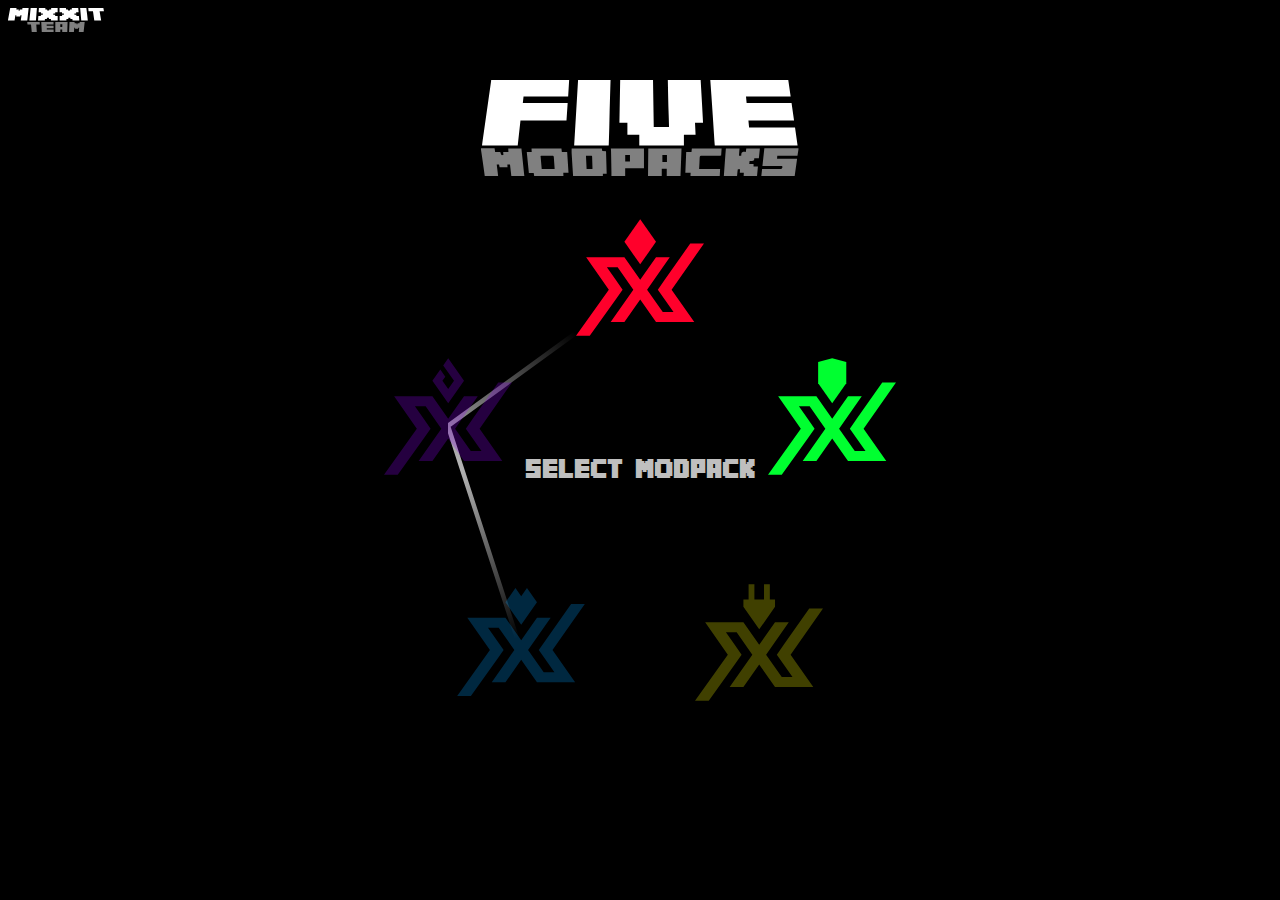
<file: index.html>
<!DOCTYPE html>
<html>
  <head>
    <meta charset="utf-8">
    <meta name="viewport" content="width=device-width,initial-scale=1">
    <title>Mixxit</title>
    <link rel="stylesheet" href="https://fonts.googleapis.com/css?family=Open+Sans:400,400i,700,700i,800,800i&amp;display=swap">
    <link rel="stylesheet" href="/css/minecrafter.min.css">
    <link rel="stylesheet" href="/css/stylesheet.min.css">
  </head>
  <body>
    <header class="nobg">
      <a href="/" id="logo_font">
        <svg xmlns="http://www.w3.org/2000/svg" viewBox="0 0 1347 337">
          <path d="M290 0q-6.455 57.223-12.901 114.447c-2.331 20.808-4.577 41.625-6.863 62.457h-90.57l10.17-76.386h-15.573l-3.193 18.287h-56.263l2.78-18.443h-13.522L91.928 177H0v-7L31 0h89l-3.359 21.013h35.57l-2.814 18.769h12.486l3.324-19.252h35.394L203 0zm316 0v20.666h-26.603l-1.684 14.838h-27.47V21.07h-26.186L525 0h-91l-3.873 60.167h34.01V76.49h25.078l-1.197 19.822H462.45l-1.582 16.97h-34.524l-4.394 63.446h94.934l1.718-22.755h27.459v-15.608h28.977v16.026h27.873v22.14h94.62v-63.765h-35.335V95.844H635.78l1.465-19.138h25.942V59.999H697V0zm290 0v20.678h-26.005V35.65h-27.513l-1.102-14.813h-25.8L814 0h-90v60.365h34.689V76.12h25.874v20.078H758.82l.968 16.628h-34.368v63.563h95.125V154.11h26.412v-15.705h28.559l1.129 15.974h27.83l1.779 22.319h95.049l-5.341-63.813h-35.116l-1.251-16.869h-26.096l-1.409-19.36h26.096l-1.26-16.699h34.807L986 0zm451 42l-8-42h-212l4.384 45.499h61.921l18.385 131.222h96.294L1286.204 45H1347zM1013 0l15.632 176.656h92.17c-2.936-25.993-5.718-51.58-8.739-77.138C1108.141 66.334 1104.03 33.172 1100 0zM318 0l-17.842 176.741h91.973L406 0z"/>
          <path d="M857.487 337l6.278-141.889h71.414v18.493h28.548l-.743 15.523 11.976.625 1.193-15.828h28.8l1.923-18.653h70.224L1061.487 337h-67l5.123-58.578h-13.814l-1.658 14.333h-42.717l1.087-14.368h-11.52L925.486 337zm-123 0v-36.528h27V337h71l4-141.828h-172V337zm27.6-71.468h-27.659l-.3-36.358h28.635zM640.487 337v-36.36H544.92v-15.607h94.91v-37.331h-96.956v-14.768h96.318v-37.697H466.779L474.487 337zm-236 0l-7.395-103.861h49.848l-2.424-38.018H269.9l3.895 37.956h49.335L333.487 337z" opacity="0.5"/>
        </svg>
      </a>
    </header>
    <main>
      <section class="page">
        <div class="content">
          <div id="hero">
            <svg xmlns="http://www.w3.org/2000/svg" viewBox="0 0 1779 538.00001">
              <path d="M1722 0l13.342 92.023h-250.218l3.505 36.717h251.785l13.973 98.294H1498.69l3.67 38.61h257.538l14.259 100.743h-463.908c-.782-8.887-1.698-17.435-2.26-26.006-3.095-47.118-6.061-94.245-9.155-141.364q-3.89-59.226-7.977-118.44C1288.998 53.713 1286.959 26.86 1285 0zm-675 0c.993 47.578 1.917 95.158 3.015 142.733.437 18.952 1.292 37.893 1.896 56.841q.96 30.172 1.783 60.347a21.407 21.407 0 01-.536 3.422H968.12L964 0H780l-4.212 239.192h44.663v68.033h66.67v59.18h249.988v-59.477h65.492l-3.218-68.02h44.947c-.457-8.369-.86-15.597-1.245-22.826-1.379-25.896-2.683-51.797-4.142-77.688Q1235.044 69.193 1231 0zM57 0c-.157 2.157-.187 4.331-.49 6.468Q49.277 57.634 41.98 108.79 25.63 223.718 9.292 338.647c-1.29 9.089-2.416 18.2-3.68 27.768h200.115l15.49-139.476h257.856l6.624-98.114H234.314l4.12-36.844h249.968L494 0zm487 0l-21.947 366.513h193.316a47.833 47.833 0 00.677-4.824c1.03-32.919 2.147-65.836 2.997-98.76.83-32.107 1.354-64.22 2.066-96.33.28-12.64.695-25.278 1.07-37.917Q724.081 64.341 726 0z"/>
              <path d="M0 383h75.972l3.402 19.863h28.605c2.458 6.678 3.79 12.642 6.907 17.448 1.042 1.606 6.646.253 10.71.253l-1.288-17.403h29.431l-1.115-19.637h73.868c1.194 10.895 2.42 21.715 3.557 32.543q5.859 55.784 11.675 111.571c.363 3.46.848 6.908 1.276 10.362h-73l-7.516-64.297H147.74c.33 5.512.62 10.384.944 15.82h-44.327l-3.25-15.83H88.082L96 538H21c-3.763-27.155-7.448-54.322-11.314-81.463C6.57 434.675 3.236 412.845 0 391zm462 155l-.84-18.051h29.25l-7.527-117.103H453.12l-2.374-19.4H283.188l1.006 19.612h-27.672l11.783 117.546h26.951L298 538zm-121.695-38.56l-6.537-74.211c2.84-.514 4.569-1.093 6.298-1.098 19.968-.065 39.936.005 59.904-.074 5.382-.022 7.667 2.297 8.025 7.76 1.354 20.702 3.054 41.382 4.579 62.074a52.66 52.66 0 01-.232 5.548zM683 538v-13.07h21.404c-1.235-42.353-2.443-83.735-3.66-125.5l-20.888-1.154-2.761-14.66H508.04c0 9.794-.455 18.915.078 27.978 2.477 42.144 5.228 84.272 7.881 126.406zm-62.998-113.22c.982.03 2.656 2.671 2.711 4.148.842 22.57 1.47 45.147 2.126 67.723.01.299-.244.605-.668 1.587h-32.338l-3.617-73.647c11.133 0 21.466-.116 31.786.19zM1013 538v-40.263h28V538h77l5.808-154.53h-186.31L936 538zm29.084-78.179h-25.541v-39.156h25.541zM1435 538c1.028-10.214 2.024-20.432 3.108-30.64.27-2.542.825-5.054 1.292-7.832h12.264l-1.157 20.451h22.401L1472 538h75l5.023-53.182h-24.571v-13.822h-23.98l1.757-16.916c10.849-3.449 28.156 6.562 26.054-16.118h25.917l5.702-54.36h-76.231l-2.464 19.33c-6.175 0-11.917-.678-17.364.296-2.584.462-5.758 3.701-6.62 6.348-1.438 4.421-1.235 9.376-1.77 14.557h-12.77l3.087-40.436h-76.24c-.25 2.53-.464 4.318-.601 6.112-1.928 25.19-3.894 50.378-5.752 75.573-1.785 24.202-3.456 48.412-5.177 72.618zm323 0l13.492-97.14h-112.437l1.383-16.196h113.078L1779 390v-7h-191.027l-10.73 98.297h110.532c3.418 12.56-.186 17.622-11.616 17.623q-46.741 0-93.483.022c-2.26.003-4.52.318-7.34.53L1571 538zm-950 0v-42.933h105.317v-111.52H727.764c.411 6.904.99 13.125 1.119 19.355q1.113 54.145 2.03 108.293c.155 8.933.065 17.87.088 26.805zm.215-80.641v-36.617h26.558v36.617zM1338 538l2.043-39.581h-117.765c1.21-22.085 2.873-42.622 3.233-63.182.177-10.103 4.707-11.418 13.26-11.319 33.991.397 67.99.173 101.985.159 1.592 0 3.184-.191 5.087-.313l2.666-40.182h-166.802l-2.065 19.657h-29.597l-4.83 116.896h29.596L1174 538z" opacity="0.5"/>
            </svg>
          </div>
          <div id="modpacks_pentagon">
            <svg id="pentagon" xmlns="http://www.w3.org/2000/svg" viewBox="0 0 512 512">
              <defs>
                <radialGradient id="pentagonGradient" cx="0" cy=".5" r=".5">
                  <stop stop-color="#fff" stop-opacity="0.75" offset="0"/>
                  <stop stop-color="#fff" stop-opacity="0" offset="1"/>
                </radialGradient>
              </defs>
              <polygon points="256 12.53 0 198.524 97.783 499.47 414.217 499.47 512 198.524 256 12.53" />
            </svg>
            <div id="mp_name">Select modpack</div>
            <div class="mp_container" style="left:50%;top:0%">
              <a href="/modpacks/classic.html" data-modpack="classic" class="modpack" id="modpack_classic">Classic</a>
            </div>
            <div class="mp_container" style="left:0%;top:36.33%">
              <a href="/modpacks/arcane.html" data-modpack="arcane" class="modpack" id="modpack_arcane">Arcane</a>
            </div>
            <div class="mp_container" style="left:19.1%;top:95.11%">
              <a href="/modpacks/fallout.html" data-modpack="fallout" class="modpack" id="modpack_fallout">Fallout</a>
            </div>
            <div class="mp_container" style="left:80.9%;top:95.11%">
              <a href="/modpacks/industry.html" data-modpack="industry" class="modpack" id="modpack_industry">Industry</a>
            </div>
            <div class="mp_container" style="left:100%;top:36.33%">
              <a href="/modpacks/journey.html" data-modpack="journey" class="modpack" id="modpack_journey">Journey</a>
            </div>
          </div>
        </div>
      </section>
    </main>
    <script src="/js/mpselect.min.js"></script>
  </body>
</html>
</file>
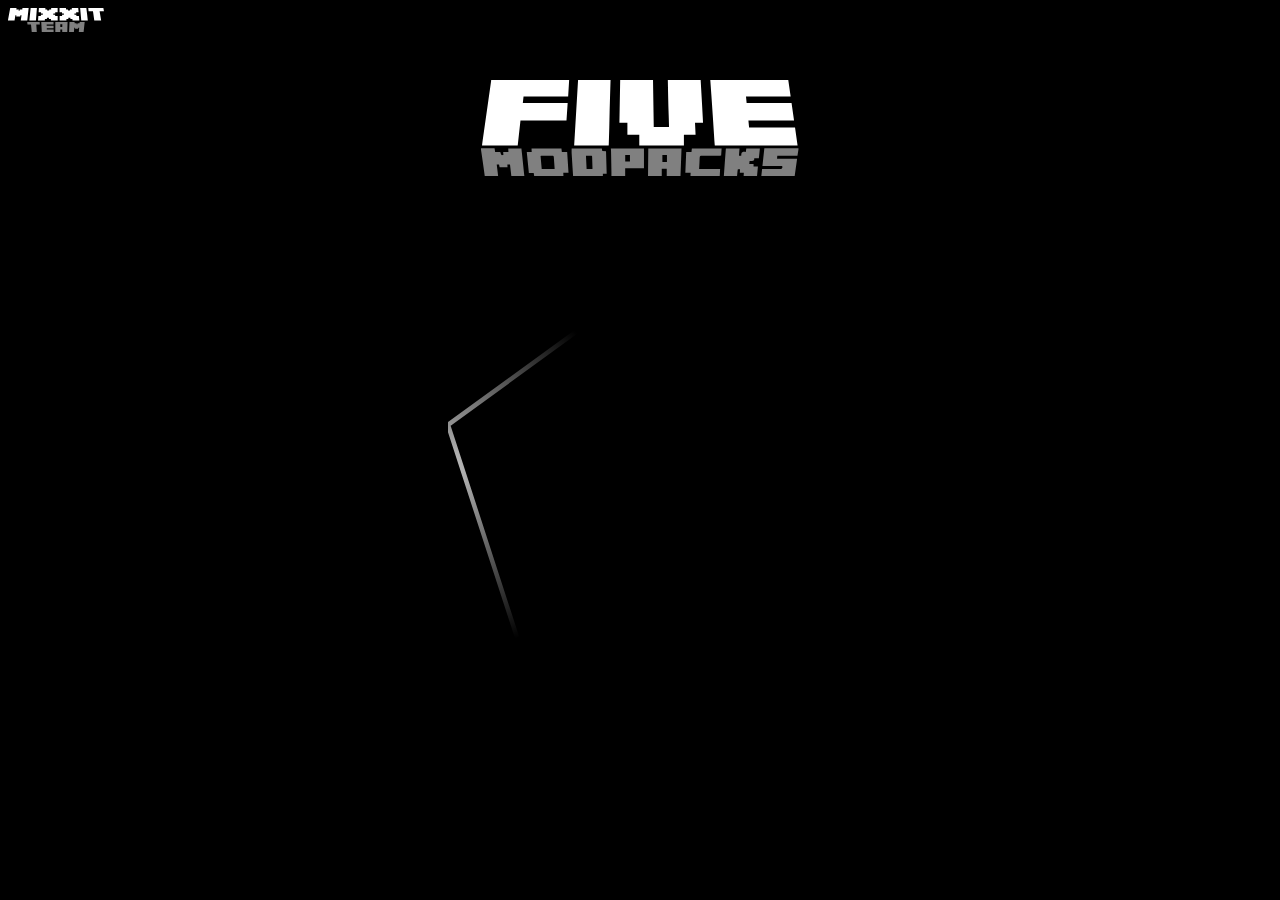
<file: modpacks/index.html>
<!DOCTYPE html>
<html lang="zxx">
  <head>
    <meta charset="utf-8">
    <title>One moment, please...</title>
    <meta http-equiv="Refresh" content="0;URL=../">
  </head>
  <body style="background:black"></body>
</html>
</file>
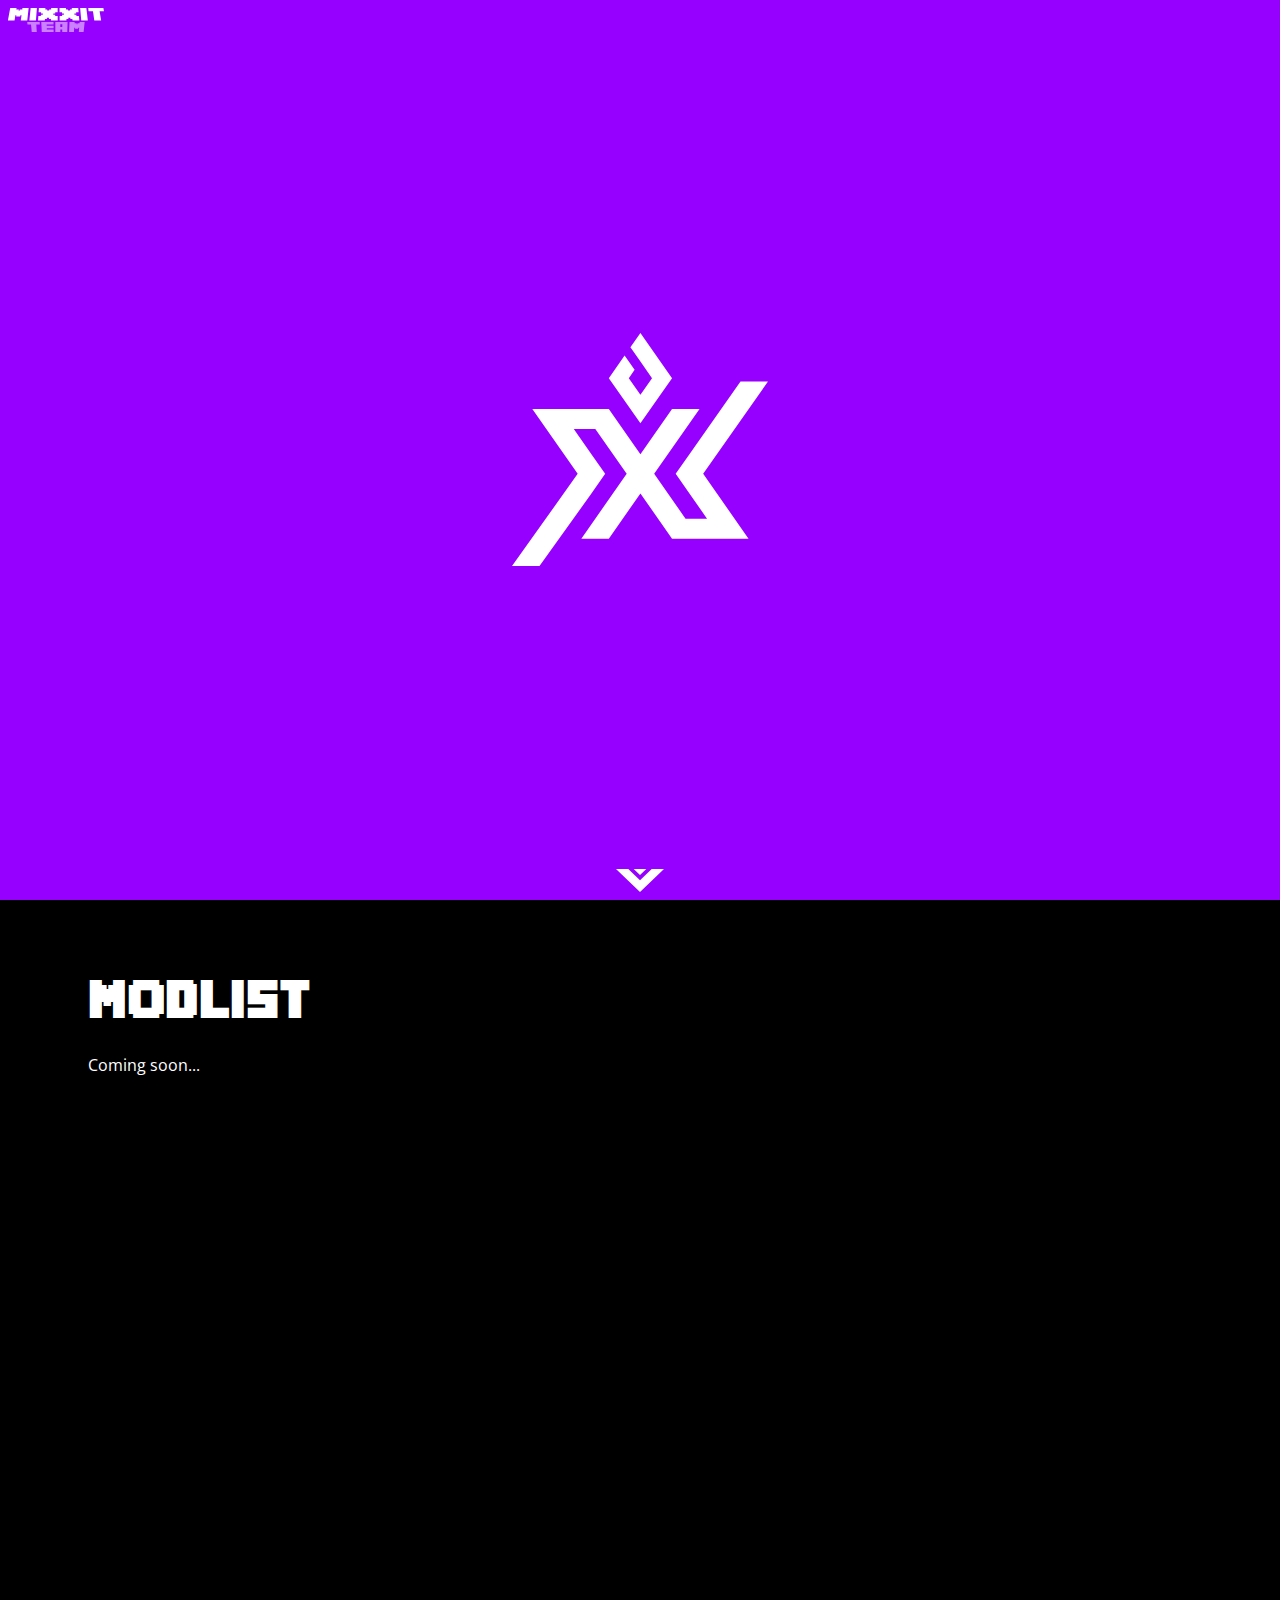
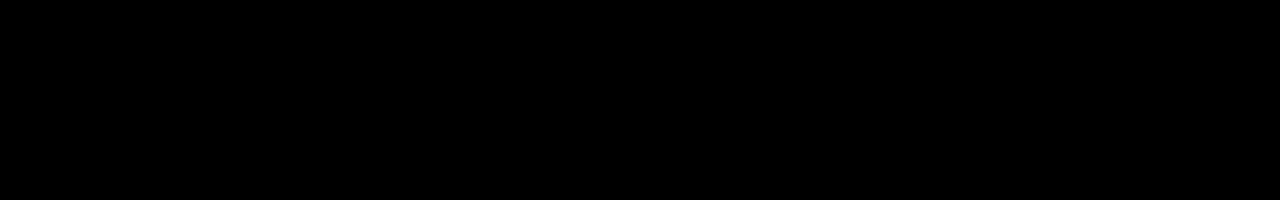
<file: modpacks/arcane.html>
<!DOCTYPE html>
<html>
  <head>
    <meta charset="utf-8">
    <meta name="viewport" content="width=device-width,initial-scale=1">
    <title>Mixxit</title>
    <link rel="stylesheet" href="https://fonts.googleapis.com/css?family=Open+Sans:400,400i,700,700i,800,800i&amp;display=swap">
    <link rel="stylesheet" href="/css/all.min.css">
    <link rel="stylesheet" href="/css/minecrafter.min.css">
    <link rel="stylesheet" href="/css/stylesheet.min.css">
    <style>:root{ --modpack-color: 149, 0, 255; }</style>
  </head>
  <body>
    <header>
      <a href="/" id="logo_font">
        <svg xmlns="http://www.w3.org/2000/svg" viewBox="0 0 1347 337">
          <path d="M290 0q-6.455 57.223-12.901 114.447c-2.331 20.808-4.577 41.625-6.863 62.457h-90.57l10.17-76.386h-15.573l-3.193 18.287h-56.263l2.78-18.443h-13.522L91.928 177H0v-7L31 0h89l-3.359 21.013h35.57l-2.814 18.769h12.486l3.324-19.252h35.394L203 0zm316 0v20.666h-26.603l-1.684 14.838h-27.47V21.07h-26.186L525 0h-91l-3.873 60.167h34.01V76.49h25.078l-1.197 19.822H462.45l-1.582 16.97h-34.524l-4.394 63.446h94.934l1.718-22.755h27.459v-15.608h28.977v16.026h27.873v22.14h94.62v-63.765h-35.335V95.844H635.78l1.465-19.138h25.942V59.999H697V0zm290 0v20.678h-26.005V35.65h-27.513l-1.102-14.813h-25.8L814 0h-90v60.365h34.689V76.12h25.874v20.078H758.82l.968 16.628h-34.368v63.563h95.125V154.11h26.412v-15.705h28.559l1.129 15.974h27.83l1.779 22.319h95.049l-5.341-63.813h-35.116l-1.251-16.869h-26.096l-1.409-19.36h26.096l-1.26-16.699h34.807L986 0zm451 42l-8-42h-212l4.384 45.499h61.921l18.385 131.222h96.294L1286.204 45H1347zM1013 0l15.632 176.656h92.17c-2.936-25.993-5.718-51.58-8.739-77.138C1108.141 66.334 1104.03 33.172 1100 0zM318 0l-17.842 176.741h91.973L406 0z"/>
          <path d="M857.487 337l6.278-141.889h71.414v18.493h28.548l-.743 15.523 11.976.625 1.193-15.828h28.8l1.923-18.653h70.224L1061.487 337h-67l5.123-58.578h-13.814l-1.658 14.333h-42.717l1.087-14.368h-11.52L925.486 337zm-123 0v-36.528h27V337h71l4-141.828h-172V337zm27.6-71.468h-27.659l-.3-36.358h28.635zM640.487 337v-36.36H544.92v-15.607h94.91v-37.331h-96.956v-14.768h96.318v-37.697H466.779L474.487 337zm-236 0l-7.395-103.861h49.848l-2.424-38.018H269.9l3.895 37.956h49.335L333.487 337z" opacity="0.5"/>
        </svg>
      </a>
    </header>
    <main>
      <section id="mp_main_logo">
        <svg xmlns="http://www.w3.org/2000/svg" viewBox="0 0 20.359 18.53699">
          <polygon points="20.359 3.863 18.172 3.863 14.111 9.64 13.017 11.202 14.111 12.764 15.511 14.765 13.801 14.765 11.307 11.202 14.914 6.05 12.727 6.05 10.213 9.64 7.699 6.05 7.63 6.05 5.512 6.05 3.802 6.05 1.615 6.05 5.222 11.202 0 18.537 2.187 18.537 6.316 12.764 7.41 11.202 6.316 9.64 4.915 7.64 6.625 7.64 9.12 11.202 5.512 16.354 7.699 16.354 10.213 12.764 12.727 16.354 13.63 16.354 14.914 16.354 16.624 16.354 17.458 16.354 18.812 16.354 15.204 11.202 20.359 3.863"/>
          <polygon points="10.213 2.272 11.136 3.59 10.213 4.908 9.29 3.59 9.751 2.932 8.955 1.797 7.699 3.59 10.213 7.18 12.727 3.59 10.213 0 9.416 1.138 10.213 2.272"/>
        </svg>
        <button id="scroll_arrow">
          <svg xmlns="http://www.w3.org/2000/svg" viewBox="0 0 24 11.50052">
            <path d="M24 0L12 11.5 0 0h6.14L12 5.615 17.86 0zM8.859 0L12 3l3.141-3z"/>
          </svg>
        </button>
      </section>
      <section class="page">
        <div class="content">
          <h2>Modlist</h2>
          <div id="modlist"></div>
        </div>
      </section>
    </main>
    <script src="/js/modlist.min.js"></script>
    <script src="/js/scrollarrow.min.js"></script>
    <script>
      const MODPACK = "empty";
      FetchModList();
    </script>
  </body>
</html>
</file>
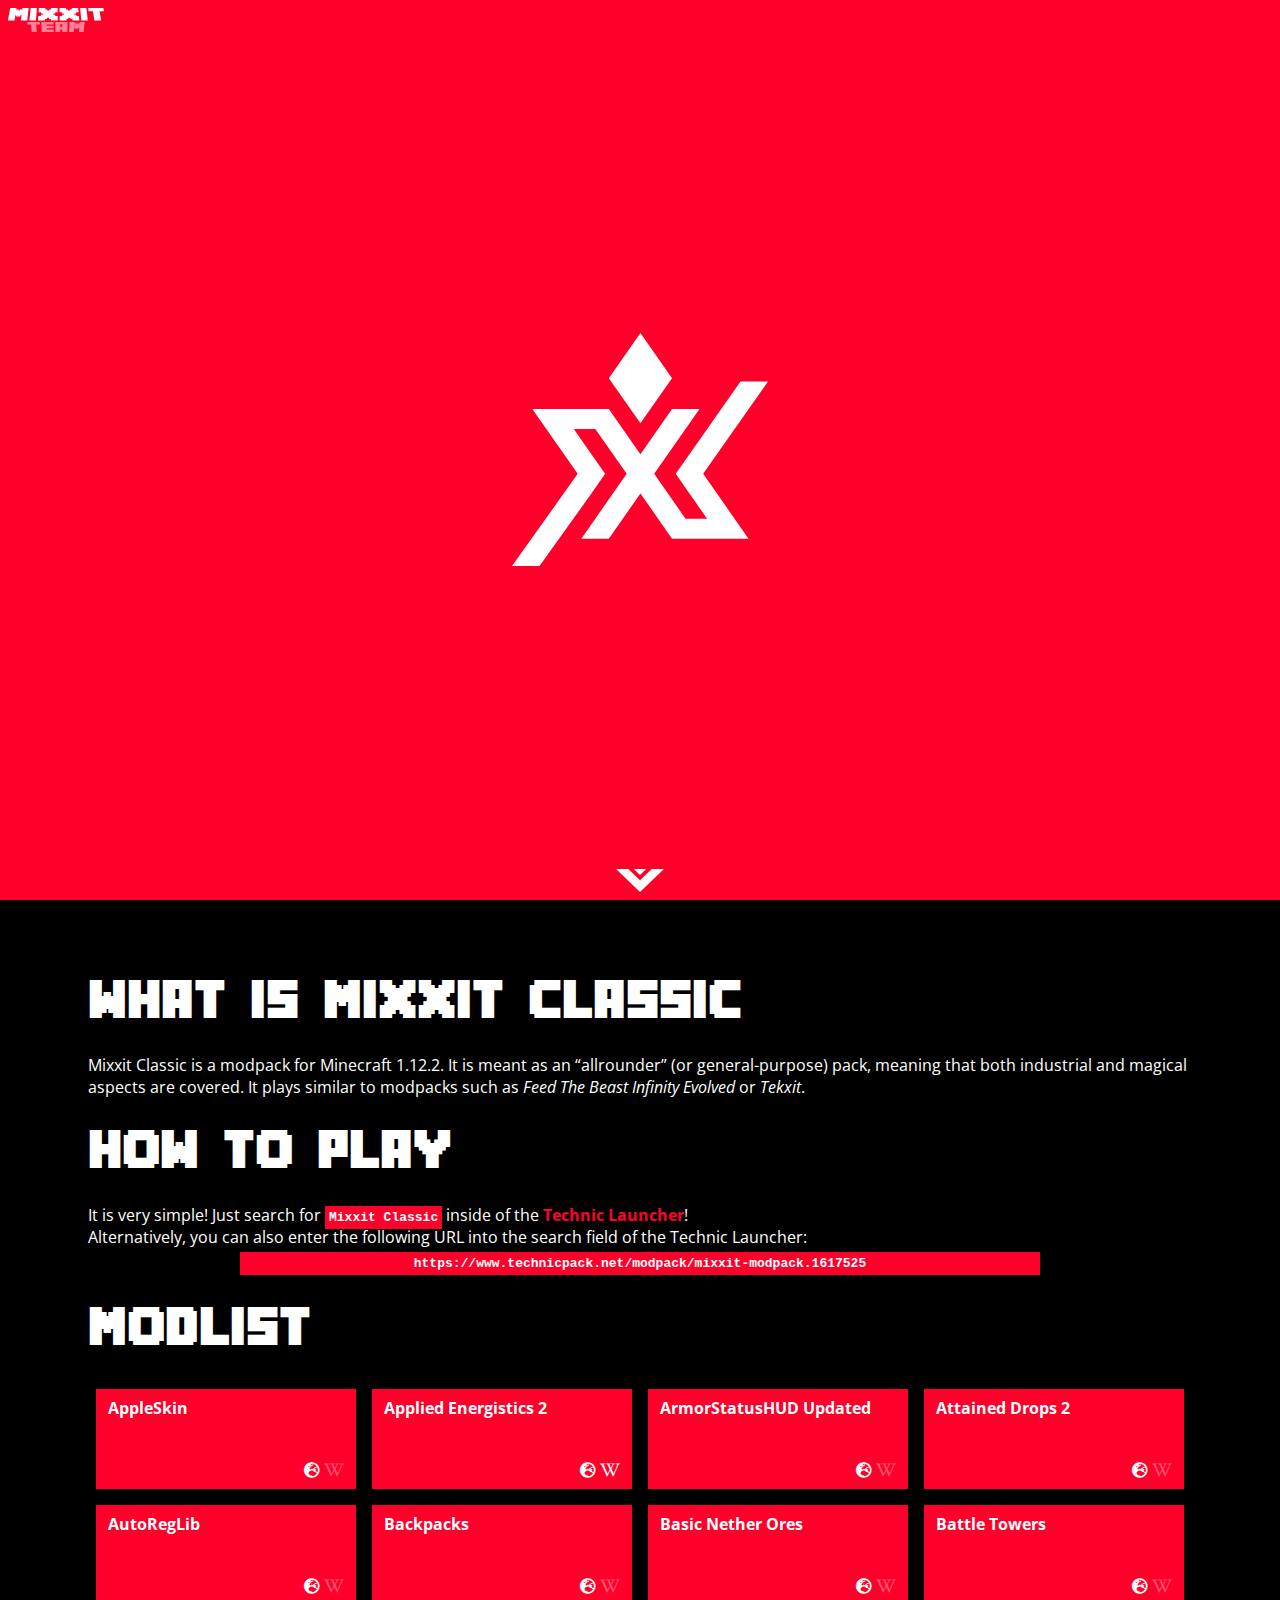
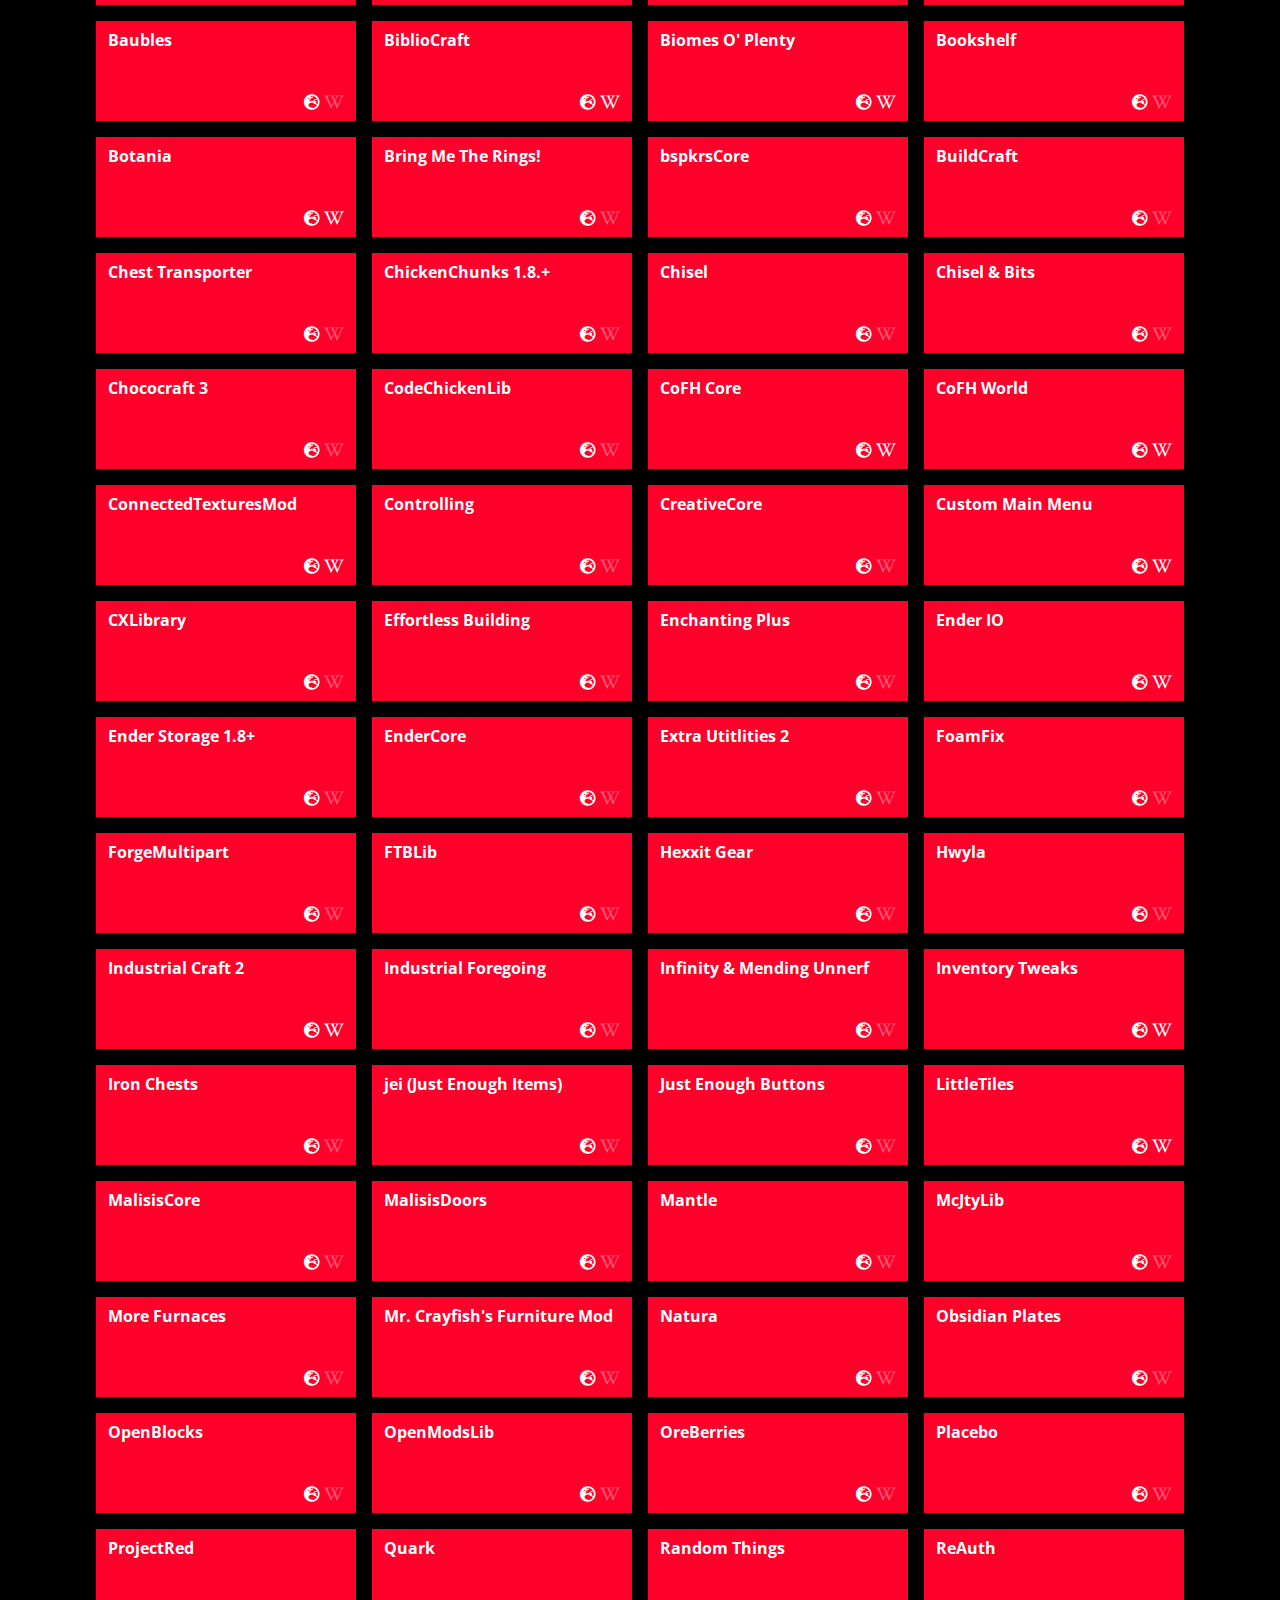
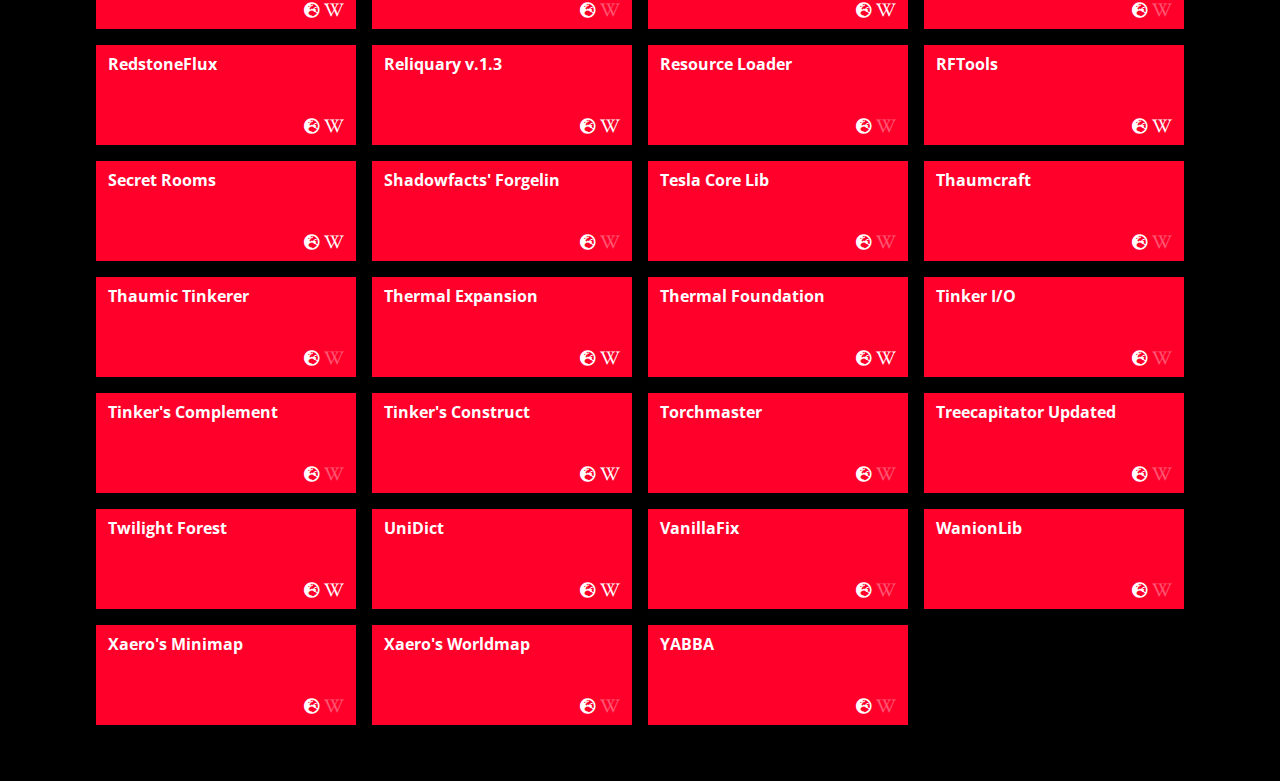
<file: modpacks/classic.html>
<!DOCTYPE html>
<html>
  <head>
    <meta charset="utf-8">
    <meta name="viewport" content="width=device-width,initial-scale=1">
    <title>Mixxit</title>
    <link rel="stylesheet" href="https://fonts.googleapis.com/css?family=Open+Sans:400,400i,700,700i,800,800i&amp;display=swap">
    <link rel="stylesheet" href="/css/all.min.css">
    <link rel="stylesheet" href="/css/minecrafter.min.css">
    <link rel="stylesheet" href="/css/stylesheet.min.css">
    <style>:root{ --modpack-color: 255, 0, 43; }</style>
  </head>
  <body>
    <header>
      <a href="/" id="logo_font">
        <svg xmlns="http://www.w3.org/2000/svg" viewBox="0 0 1347 337">
          <path d="M290 0q-6.455 57.223-12.901 114.447c-2.331 20.808-4.577 41.625-6.863 62.457h-90.57l10.17-76.386h-15.573l-3.193 18.287h-56.263l2.78-18.443h-13.522L91.928 177H0v-7L31 0h89l-3.359 21.013h35.57l-2.814 18.769h12.486l3.324-19.252h35.394L203 0zm316 0v20.666h-26.603l-1.684 14.838h-27.47V21.07h-26.186L525 0h-91l-3.873 60.167h34.01V76.49h25.078l-1.197 19.822H462.45l-1.582 16.97h-34.524l-4.394 63.446h94.934l1.718-22.755h27.459v-15.608h28.977v16.026h27.873v22.14h94.62v-63.765h-35.335V95.844H635.78l1.465-19.138h25.942V59.999H697V0zm290 0v20.678h-26.005V35.65h-27.513l-1.102-14.813h-25.8L814 0h-90v60.365h34.689V76.12h25.874v20.078H758.82l.968 16.628h-34.368v63.563h95.125V154.11h26.412v-15.705h28.559l1.129 15.974h27.83l1.779 22.319h95.049l-5.341-63.813h-35.116l-1.251-16.869h-26.096l-1.409-19.36h26.096l-1.26-16.699h34.807L986 0zm451 42l-8-42h-212l4.384 45.499h61.921l18.385 131.222h96.294L1286.204 45H1347zM1013 0l15.632 176.656h92.17c-2.936-25.993-5.718-51.58-8.739-77.138C1108.141 66.334 1104.03 33.172 1100 0zM318 0l-17.842 176.741h91.973L406 0z"/>
          <path d="M857.487 337l6.278-141.889h71.414v18.493h28.548l-.743 15.523 11.976.625 1.193-15.828h28.8l1.923-18.653h70.224L1061.487 337h-67l5.123-58.578h-13.814l-1.658 14.333h-42.717l1.087-14.368h-11.52L925.486 337zm-123 0v-36.528h27V337h71l4-141.828h-172V337zm27.6-71.468h-27.659l-.3-36.358h28.635zM640.487 337v-36.36H544.92v-15.607h94.91v-37.331h-96.956v-14.768h96.318v-37.697H466.779L474.487 337zm-236 0l-7.395-103.861h49.848l-2.424-38.018H269.9l3.895 37.956h49.335L333.487 337z" opacity="0.5"/>
        </svg>
      </a>
    </header>
    <main>
      <section id="mp_main_logo">
        <svg xmlns="http://www.w3.org/2000/svg" viewBox="0 0 20.359 18.53696">
          <polygon points="20.359 3.863 18.172 3.863 14.111 9.64 13.017 11.202 14.111 12.764 15.511 14.765 13.801 14.765 11.307 11.202 14.914 6.05 12.727 6.05 10.213 9.64 7.699 6.05 7.63 6.05 5.512 6.05 3.802 6.05 1.615 6.05 5.222 11.202 0 18.537 2.187 18.537 6.316 12.764 7.41 11.202 6.316 9.64 4.915 7.64 6.625 7.64 9.12 11.202 5.512 16.354 7.699 16.354 10.213 12.764 12.727 16.354 13.63 16.354 14.914 16.354 16.624 16.354 17.458 16.354 18.812 16.354 15.204 11.202 20.359 3.863"/>
          <polygon points="10.213 0 7.699 3.59 10.213 7.18 12.727 3.59 10.213 0"/>
        </svg>
        <button id="scroll_arrow">
          <svg xmlns="http://www.w3.org/2000/svg" viewBox="0 0 24 11.50052">
            <path d="M24 0L12 11.5 0 0h6.14L12 5.615 17.86 0zM8.859 0L12 3l3.141-3z"/>
          </svg>
        </button>
      </section>
      <section class="page">
        <div class="content">
          <h2 id="what_is_mixxit_classic">What is Mixxit Classic</h2>
          <p>
            Mixxit Classic is a modpack for Minecraft 1.12.2. It is meant as an <q>allrounder</q> (or general-purpose) pack, meaning that both industrial and magical aspects are covered.
            It plays similar to modpacks such as <em>Feed The Beast Infinity Evolved</em> or <em>Tekxit</em>.
          </p>
          <h2 id="how_to_play">How to play</h2>
          <p>
            It is very simple! Just search for <mark>Mixxit Classic</mark> inside of the <a href="https://www.technicpack.net/home" target="_blank">Technic Launcher</a>!
            <br>
            Alternatively, you can also enter the following URL into the search field of the Technic Launcher: <span class="url">https://www.technicpack.net/modpack/mixxit-modpack.1617525</span>
          </p>
          <h2>Modlist</h2>
          <div id="modlist"></div>
        </div>
      </section>
    </main>
    <script src="/js/modlist.min.js"></script>
    <script src="/js/scrollarrow.min.js"></script>
    <script>
      const MODPACK = "classic";
      FetchModList();
    </script>
  </body>
</html>
</file>
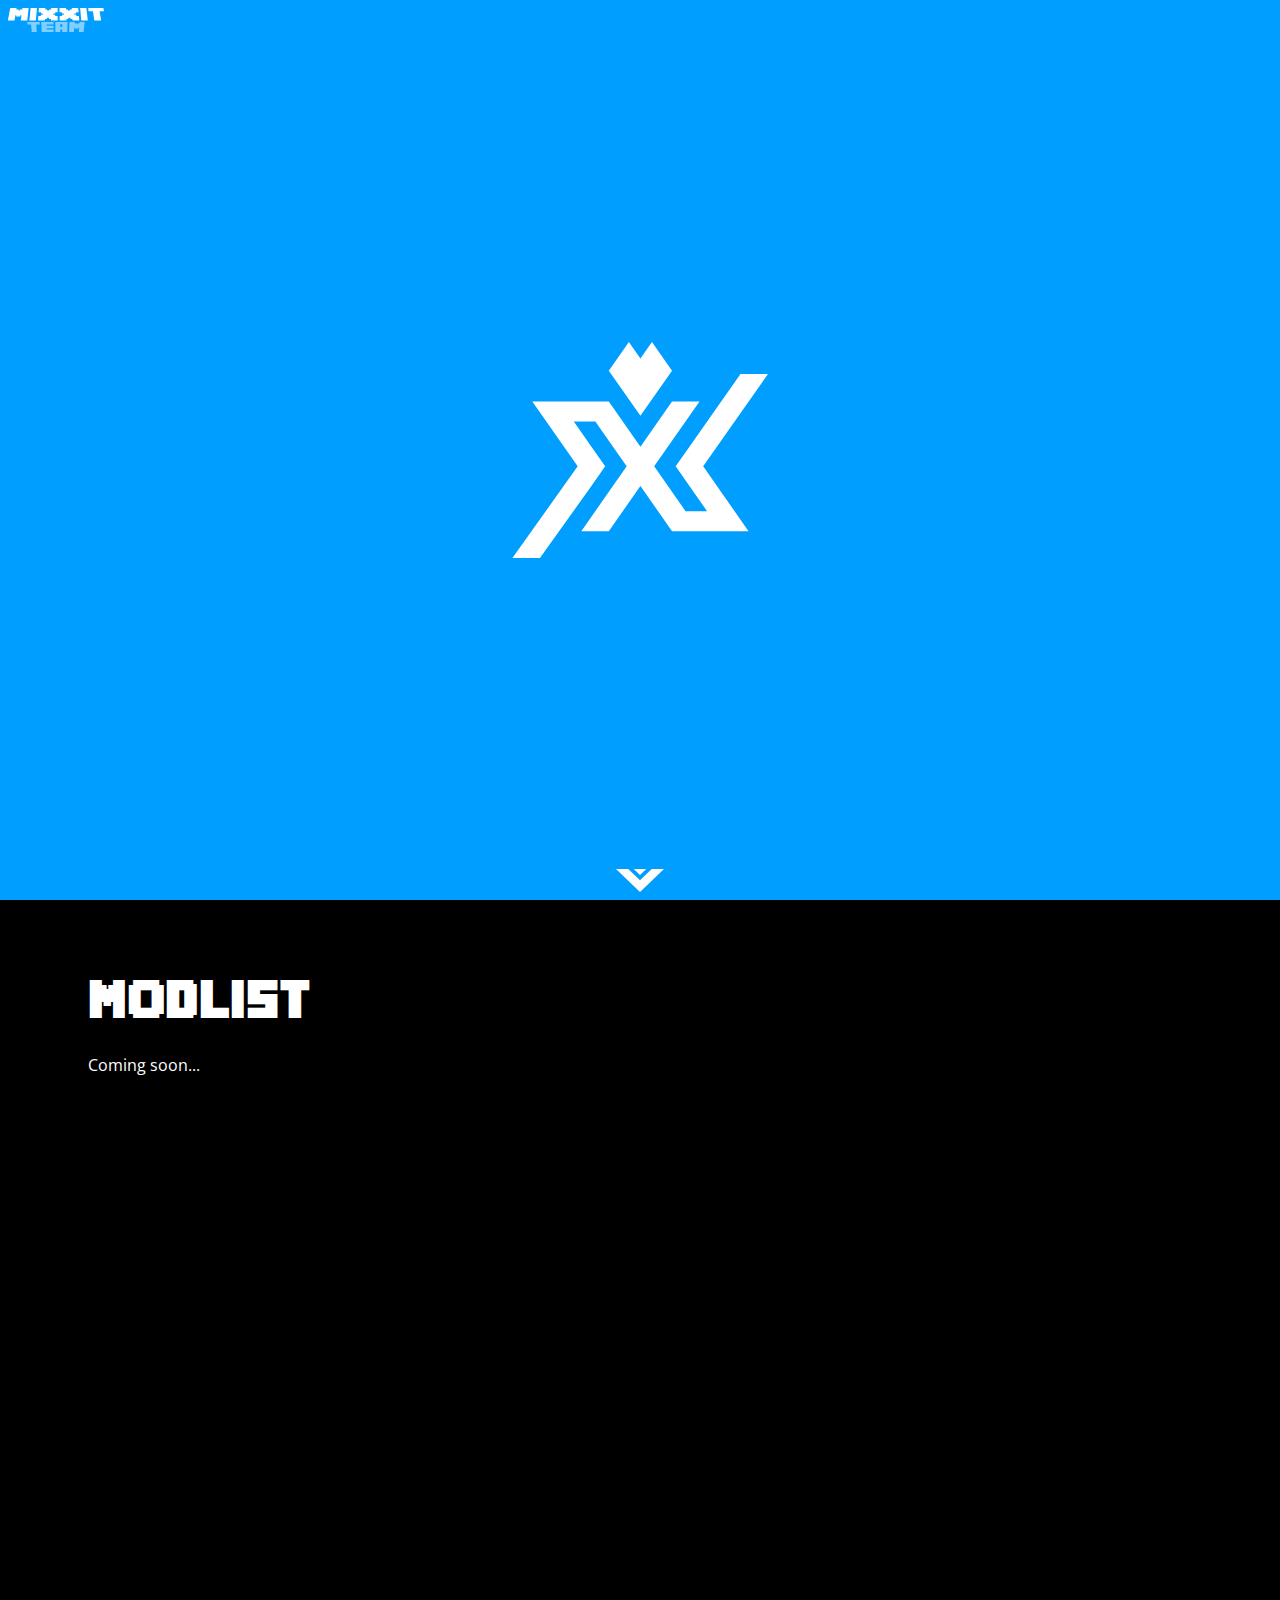
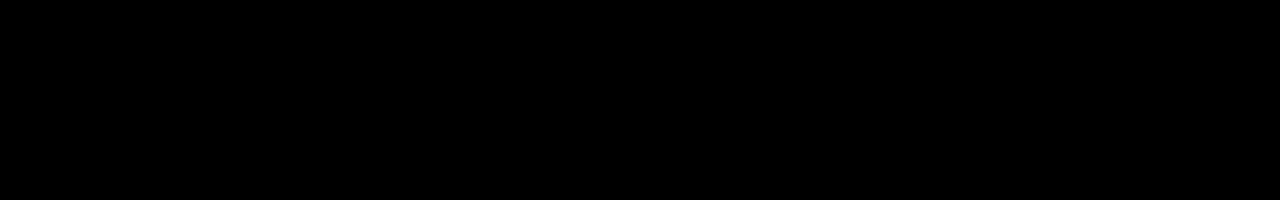
<file: modpacks/fallout.html>
<!DOCTYPE html>
<html>
  <head>
    <meta charset="utf-8">
    <meta name="viewport" content="width=device-width,initial-scale=1">
    <title>Mixxit</title>
    <link rel="stylesheet" href="https://fonts.googleapis.com/css?family=Open+Sans:400,400i,700,700i,800,800i&amp;display=swap">
    <link rel="stylesheet" href="/css/all.min.css">
    <link rel="stylesheet" href="/css/minecrafter.min.css">
    <link rel="stylesheet" href="/css/stylesheet.min.css">
    <style>:root{ --modpack-color: 0, 158, 255; }</style>
  </head>
  <body>
    <header>
      <a href="/" id="logo_font">
        <svg xmlns="http://www.w3.org/2000/svg" viewBox="0 0 1347 337">
          <path d="M290 0q-6.455 57.223-12.901 114.447c-2.331 20.808-4.577 41.625-6.863 62.457h-90.57l10.17-76.386h-15.573l-3.193 18.287h-56.263l2.78-18.443h-13.522L91.928 177H0v-7L31 0h89l-3.359 21.013h35.57l-2.814 18.769h12.486l3.324-19.252h35.394L203 0zm316 0v20.666h-26.603l-1.684 14.838h-27.47V21.07h-26.186L525 0h-91l-3.873 60.167h34.01V76.49h25.078l-1.197 19.822H462.45l-1.582 16.97h-34.524l-4.394 63.446h94.934l1.718-22.755h27.459v-15.608h28.977v16.026h27.873v22.14h94.62v-63.765h-35.335V95.844H635.78l1.465-19.138h25.942V59.999H697V0zm290 0v20.678h-26.005V35.65h-27.513l-1.102-14.813h-25.8L814 0h-90v60.365h34.689V76.12h25.874v20.078H758.82l.968 16.628h-34.368v63.563h95.125V154.11h26.412v-15.705h28.559l1.129 15.974h27.83l1.779 22.319h95.049l-5.341-63.813h-35.116l-1.251-16.869h-26.096l-1.409-19.36h26.096l-1.26-16.699h34.807L986 0zm451 42l-8-42h-212l4.384 45.499h61.921l18.385 131.222h96.294L1286.204 45H1347zM1013 0l15.632 176.656h92.17c-2.936-25.993-5.718-51.58-8.739-77.138C1108.141 66.334 1104.03 33.172 1100 0zM318 0l-17.842 176.741h91.973L406 0z"/>
          <path d="M857.487 337l6.278-141.889h71.414v18.493h28.548l-.743 15.523 11.976.625 1.193-15.828h28.8l1.923-18.653h70.224L1061.487 337h-67l5.123-58.578h-13.814l-1.658 14.333h-42.717l1.087-14.368h-11.52L925.486 337zm-123 0v-36.528h27V337h71l4-141.828h-172V337zm27.6-71.468h-27.659l-.3-36.358h28.635zM640.487 337v-36.36H544.92v-15.607h94.91v-37.331h-96.956v-14.768h96.318v-37.697H466.779L474.487 337zm-236 0l-7.395-103.861h49.848l-2.424-38.018H269.9l3.895 37.956h49.335L333.487 337z" opacity="0.5"/>
        </svg>
      </a>
    </header>
    <main>
      <section id="mp_main_logo">
        <svg xmlns="http://www.w3.org/2000/svg" viewBox="0 0 20.359 17.22588">
          <polygon points="20.359 2.552 18.172 2.552 14.111 8.329 13.017 9.891 14.111 11.453 15.511 13.454 13.801 13.454 11.307 9.891 14.914 4.739 12.727 4.739 10.213 8.329 7.699 4.739 7.63 4.739 5.512 4.739 3.802 4.739 1.615 4.739 5.222 9.891 0 17.226 2.187 17.226 6.316 11.453 7.41 9.891 6.316 8.329 4.915 6.329 6.625 6.329 9.12 9.891 5.512 15.043 7.699 15.043 10.213 11.453 12.727 15.043 13.63 15.043 14.914 15.043 16.624 15.043 17.458 15.043 18.812 15.043 15.204 9.891 20.359 2.552"/>
          <polygon points="7.699 2.279 10.213 5.869 12.727 2.279 11.131 0 10.213 1.311 9.295 0 7.699 2.279"/>
        </svg>
        <button id="scroll_arrow">
          <svg xmlns="http://www.w3.org/2000/svg" viewBox="0 0 24 11.50052">
            <path d="M24 0L12 11.5 0 0h6.14L12 5.615 17.86 0zM8.859 0L12 3l3.141-3z"/>
          </svg>
        </button>
      </section>
      <section class="page">
        <div class="content">
          <h2>Modlist</h2>
          <div id="modlist"></div>
        </div>
      </section>
    </main>
    <script src="/js/modlist.min.js"></script>
    <script src="/js/scrollarrow.min.js"></script>
    <script>
      const MODPACK = "empty";
      FetchModList();
    </script>
  </body>
</html>
</file>
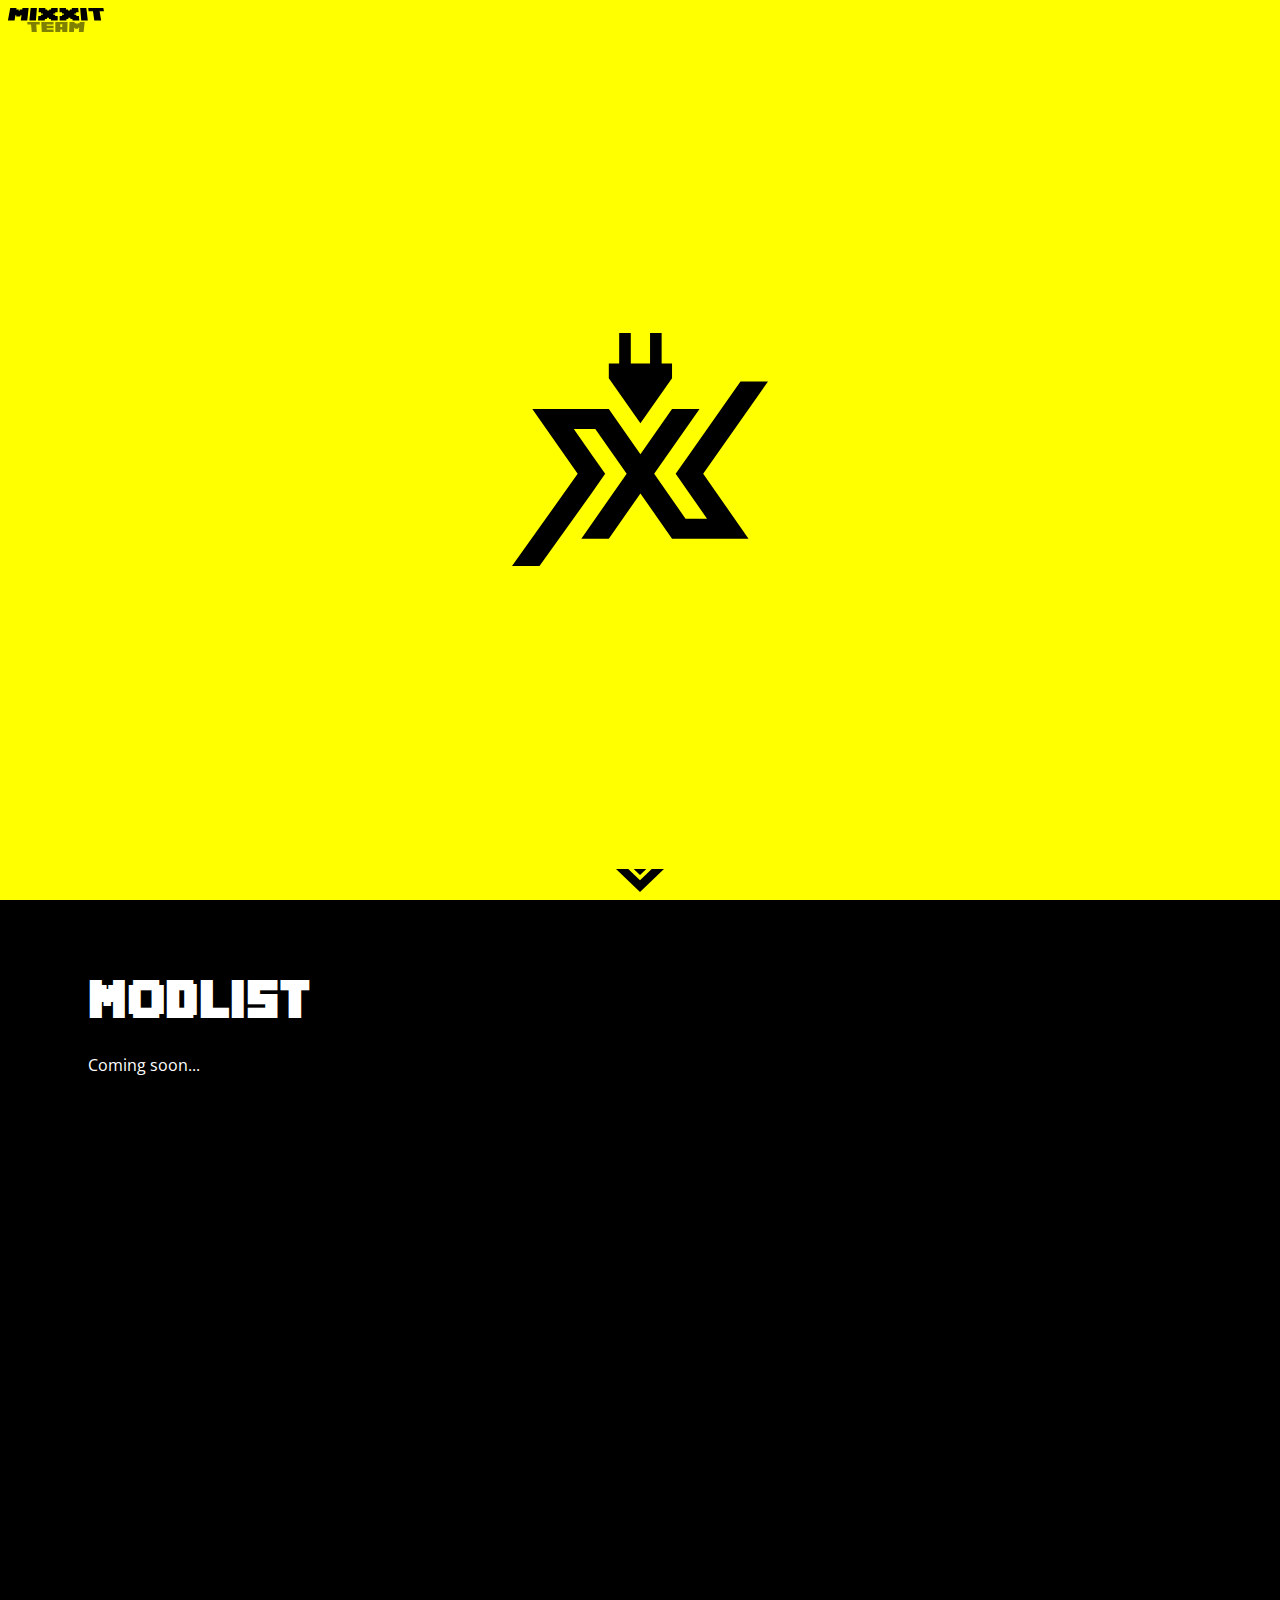
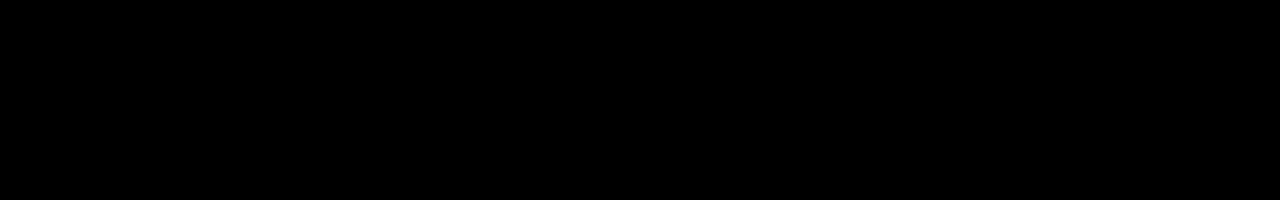
<file: modpacks/industry.html>
<!DOCTYPE html>
<html>
  <head>
    <meta charset="utf-8">
    <meta name="viewport" content="width=device-width,initial-scale=1">
    <title>Mixxit</title>
    <link rel="stylesheet" href="https://fonts.googleapis.com/css?family=Open+Sans:400,400i,700,700i,800,800i&amp;display=swap">
    <link rel="stylesheet" href="/css/all.min.css">
    <link rel="stylesheet" href="/css/minecrafter.min.css">
    <link rel="stylesheet" href="/css/stylesheet.min.css">
    <style>:root{ --modpack-color: 255, 255, 0; --modpack-color-text: #000; }</style>
  </head>
  <body>
    <header>
      <a href="/" id="logo_font">
        <svg xmlns="http://www.w3.org/2000/svg" viewBox="0 0 1347 337">
          <path d="M290 0q-6.455 57.223-12.901 114.447c-2.331 20.808-4.577 41.625-6.863 62.457h-90.57l10.17-76.386h-15.573l-3.193 18.287h-56.263l2.78-18.443h-13.522L91.928 177H0v-7L31 0h89l-3.359 21.013h35.57l-2.814 18.769h12.486l3.324-19.252h35.394L203 0zm316 0v20.666h-26.603l-1.684 14.838h-27.47V21.07h-26.186L525 0h-91l-3.873 60.167h34.01V76.49h25.078l-1.197 19.822H462.45l-1.582 16.97h-34.524l-4.394 63.446h94.934l1.718-22.755h27.459v-15.608h28.977v16.026h27.873v22.14h94.62v-63.765h-35.335V95.844H635.78l1.465-19.138h25.942V59.999H697V0zm290 0v20.678h-26.005V35.65h-27.513l-1.102-14.813h-25.8L814 0h-90v60.365h34.689V76.12h25.874v20.078H758.82l.968 16.628h-34.368v63.563h95.125V154.11h26.412v-15.705h28.559l1.129 15.974h27.83l1.779 22.319h95.049l-5.341-63.813h-35.116l-1.251-16.869h-26.096l-1.409-19.36h26.096l-1.26-16.699h34.807L986 0zm451 42l-8-42h-212l4.384 45.499h61.921l18.385 131.222h96.294L1286.204 45H1347zM1013 0l15.632 176.656h92.17c-2.936-25.993-5.718-51.58-8.739-77.138C1108.141 66.334 1104.03 33.172 1100 0zM318 0l-17.842 176.741h91.973L406 0z"/>
          <path d="M857.487 337l6.278-141.889h71.414v18.493h28.548l-.743 15.523 11.976.625 1.193-15.828h28.8l1.923-18.653h70.224L1061.487 337h-67l5.123-58.578h-13.814l-1.658 14.333h-42.717l1.087-14.368h-11.52L925.486 337zm-123 0v-36.528h27V337h71l4-141.828h-172V337zm27.6-71.468h-27.659l-.3-36.358h28.635zM640.487 337v-36.36H544.92v-15.607h94.91v-37.331h-96.956v-14.768h96.318v-37.697H466.779L474.487 337zm-236 0l-7.395-103.861h49.848l-2.424-38.018H269.9l3.895 37.956h49.335L333.487 337z" opacity="0.5"/>
        </svg>
      </a>
    </header>
    <main>
      <section id="mp_main_logo">
        <svg xmlns="http://www.w3.org/2000/svg" viewBox="0 0 20.359 18.53697">
          <polygon points="20.359 3.863 18.172 3.863 14.111 9.64 13.017 11.202 14.111 12.764 15.511 14.765 13.801 14.765 11.307 11.202 14.914 6.05 12.727 6.05 10.213 9.64 7.699 6.05 7.63 6.05 5.512 6.05 3.802 6.05 1.615 6.05 5.222 11.202 0 18.537 2.187 18.537 6.316 12.764 7.41 11.202 6.316 9.64 4.915 7.64 6.625 7.64 9.12 11.202 5.512 16.354 7.699 16.354 10.213 12.764 12.727 16.354 13.63 16.354 14.914 16.354 16.624 16.354 17.458 16.354 18.812 16.354 15.204 11.202 20.359 3.863"/>
          <polygon points="11.9 2.416 11.9 0 10.979 0 10.979 2.416 9.447 2.416 9.447 0 8.525 0 8.525 2.416 7.699 2.416 7.699 3.59 10.213 7.18 12.727 3.59 12.727 2.416 11.9 2.416"/>
        </svg>
        <button id="scroll_arrow">
          <svg xmlns="http://www.w3.org/2000/svg" viewBox="0 0 24 11.50052">
            <path d="M24 0L12 11.5 0 0h6.14L12 5.615 17.86 0zM8.859 0L12 3l3.141-3z"/>
          </svg>
        </button>
      </section>
      <section class="page">
        <div class="content">
          <h2>Modlist</h2>
          <div id="modlist"></div>
        </div>
      </section>
    </main>
    <script src="/js/modlist.min.js"></script>
    <script src="/js/scrollarrow.min.js"></script>
    <script>
      const MODPACK = "empty";
      FetchModList();
    </script>
  </body>
</html>
</file>
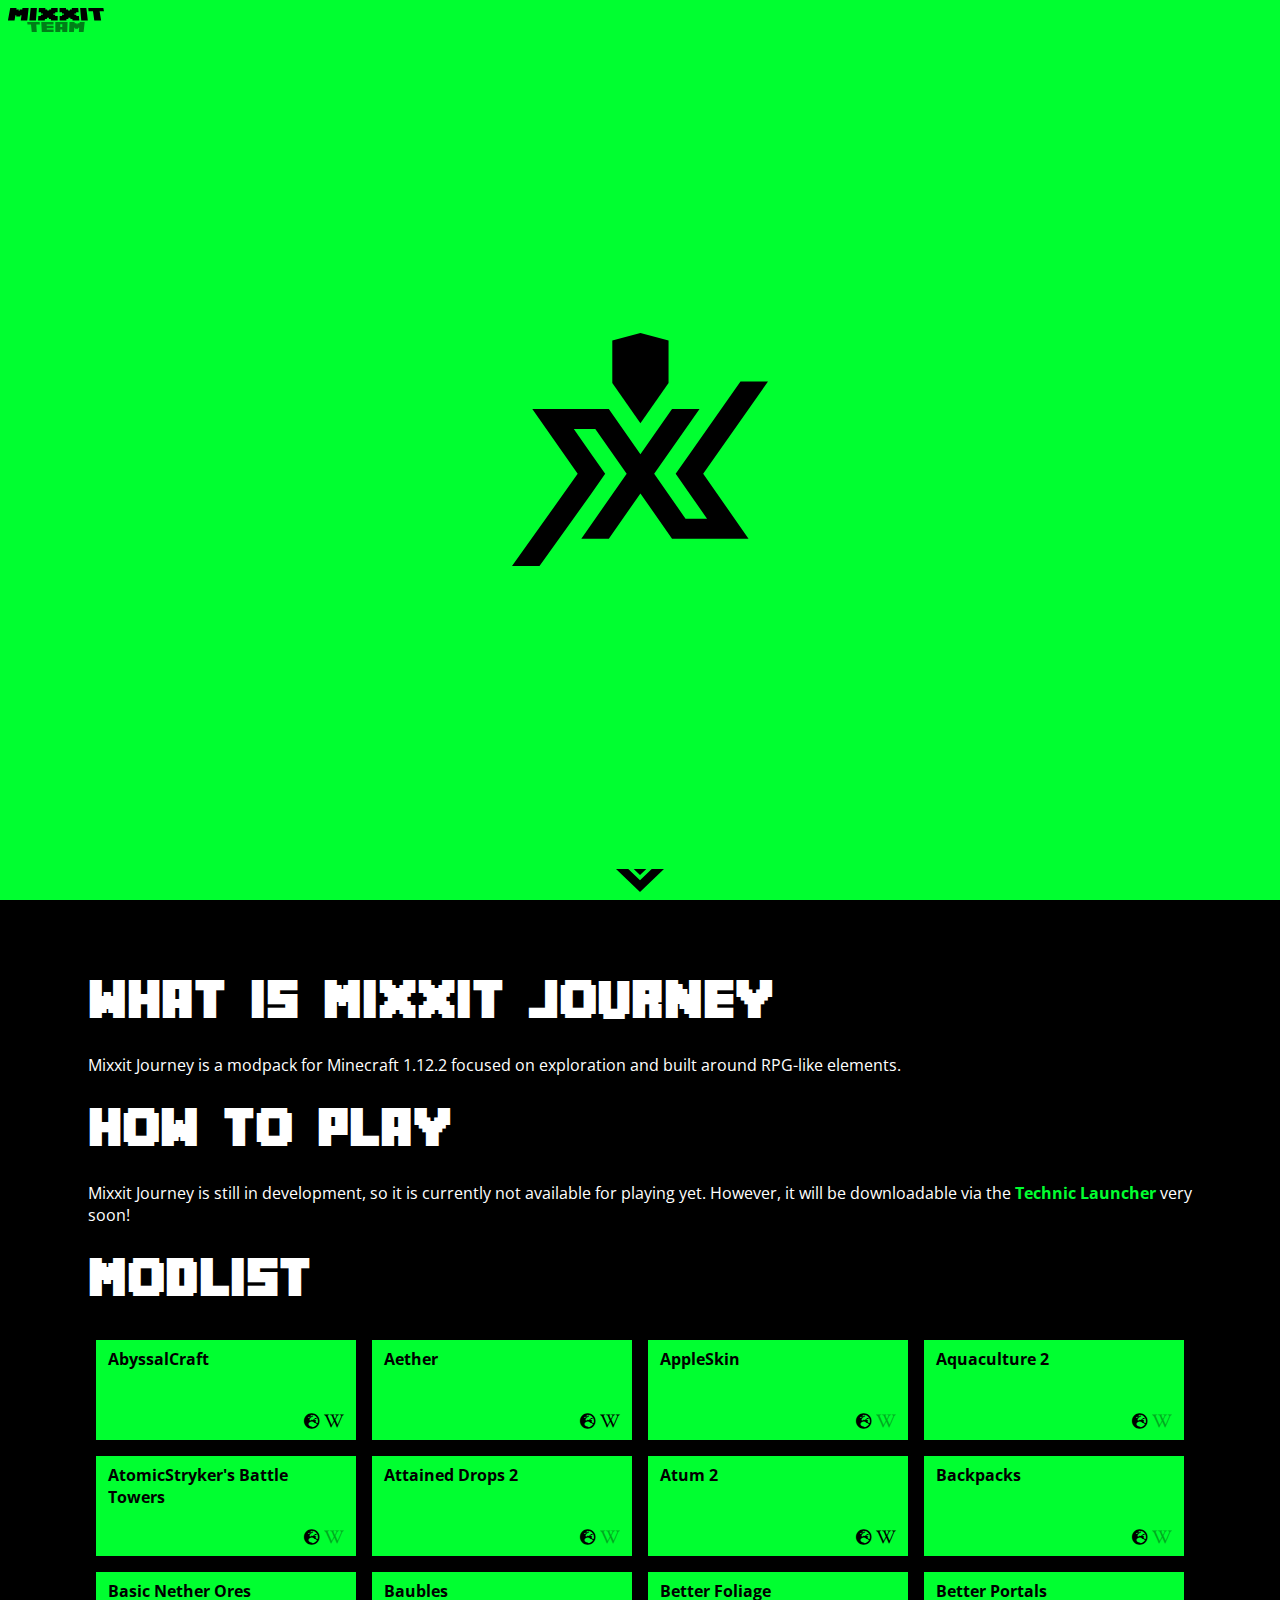
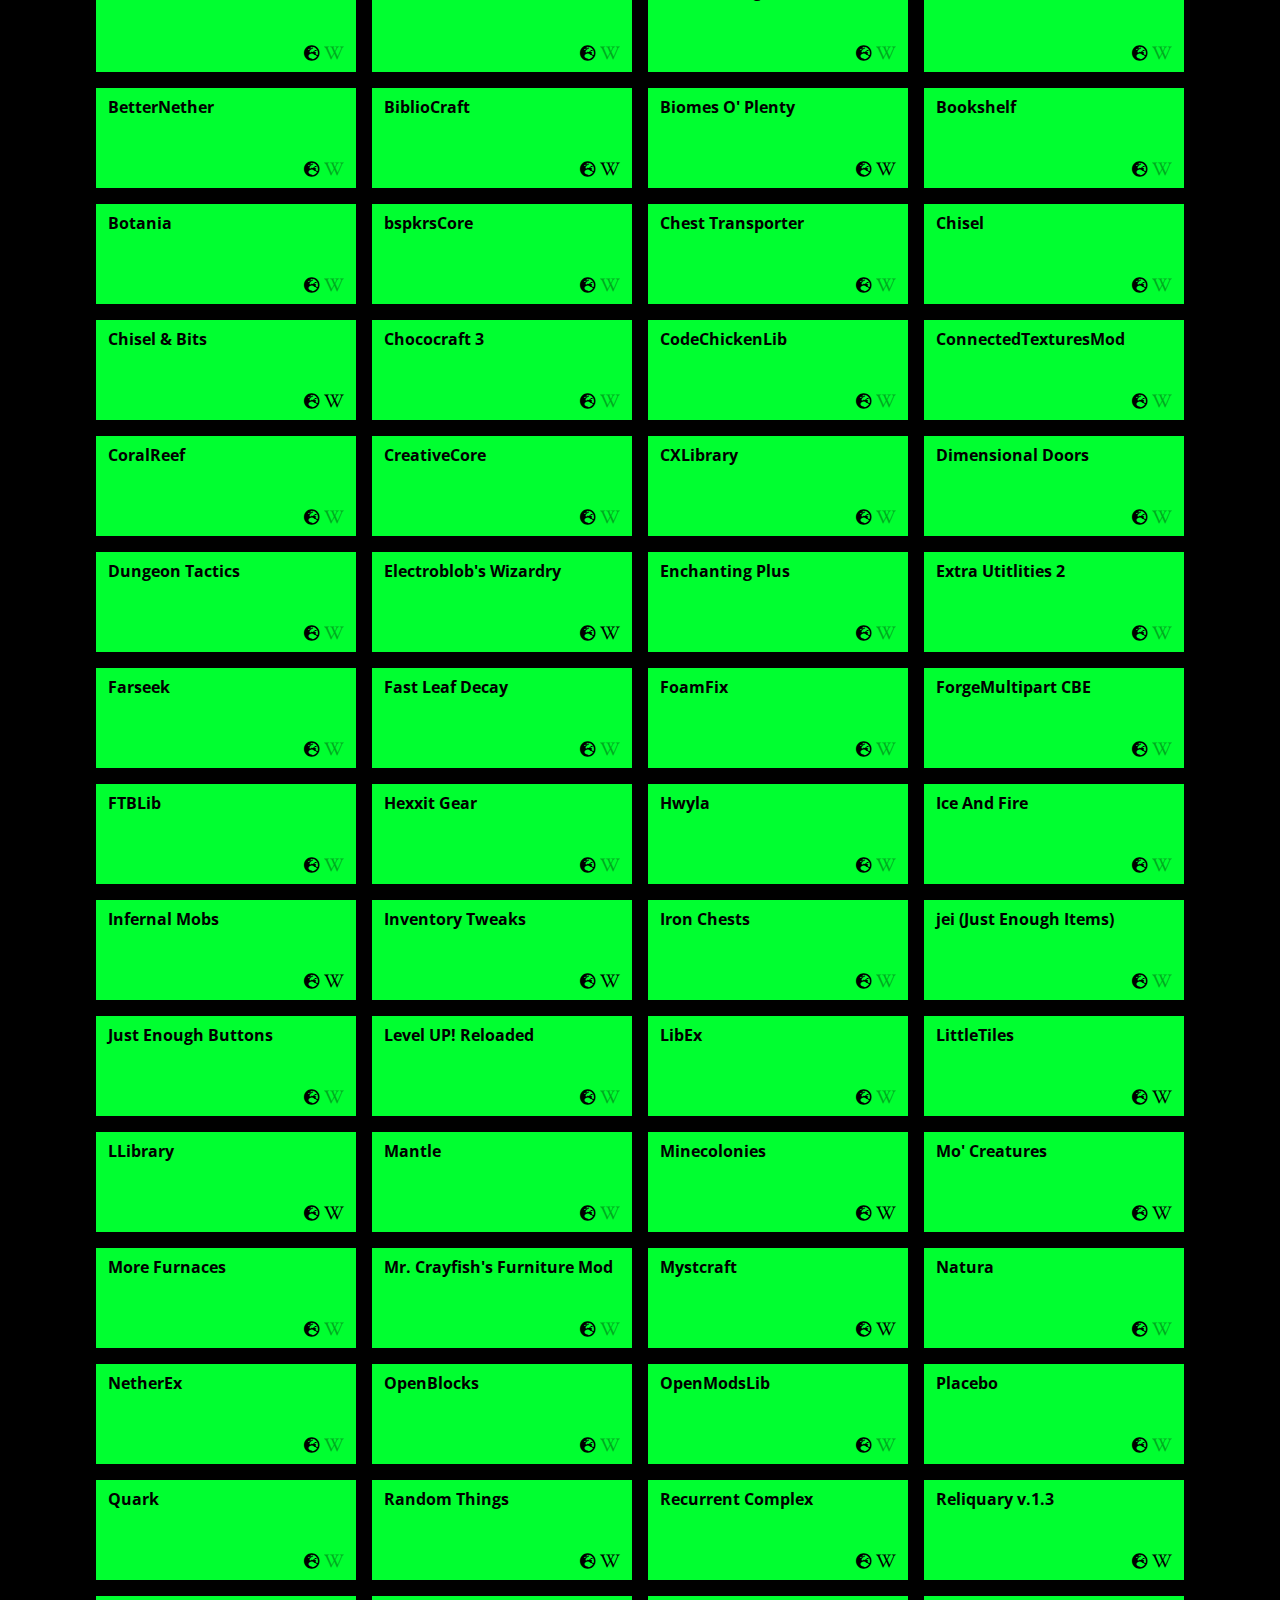
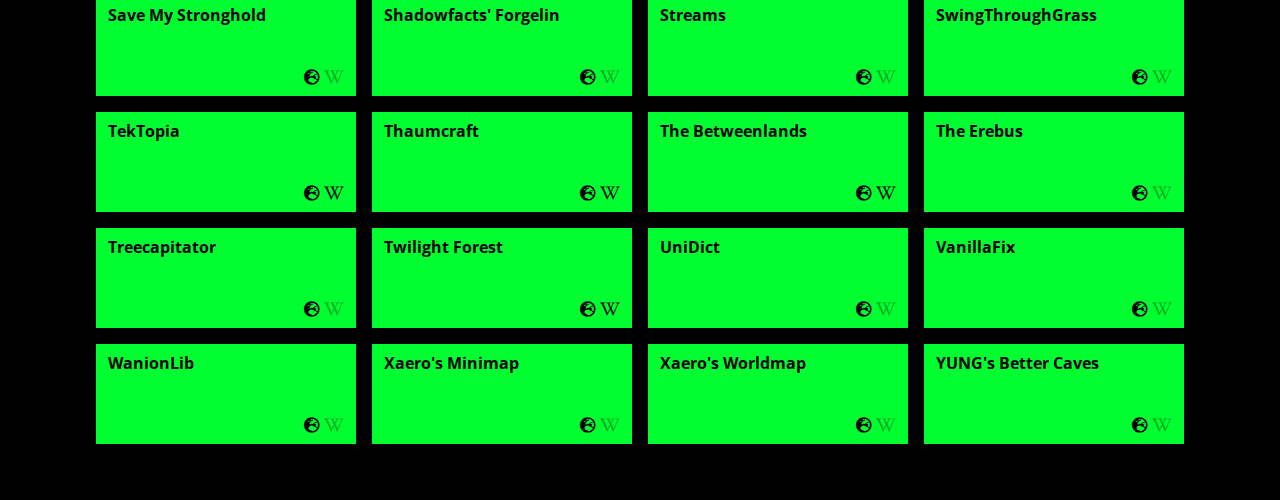
<file: modpacks/journey.html>
<!DOCTYPE html>
<html>
  <head>
    <meta charset="utf-8">
    <meta name="viewport" content="width=device-width,initial-scale=1">
    <title>Mixxit</title>
    <link rel="stylesheet" href="https://fonts.googleapis.com/css?family=Open+Sans:400,400i,700,700i,800,800i&amp;display=swap">
    <link rel="stylesheet" href="/css/all.min.css">
    <link rel="stylesheet" href="/css/minecrafter.min.css">
    <link rel="stylesheet" href="/css/stylesheet.min.css">
    <style>:root{ --modpack-color: 0, 255, 48; --modpack-color-text: #000; }</style>
  </head>
  <body>
    <header>
      <a href="/" id="logo_font">
        <svg xmlns="http://www.w3.org/2000/svg" viewBox="0 0 1347 337">
          <path d="M290 0q-6.455 57.223-12.901 114.447c-2.331 20.808-4.577 41.625-6.863 62.457h-90.57l10.17-76.386h-15.573l-3.193 18.287h-56.263l2.78-18.443h-13.522L91.928 177H0v-7L31 0h89l-3.359 21.013h35.57l-2.814 18.769h12.486l3.324-19.252h35.394L203 0zm316 0v20.666h-26.603l-1.684 14.838h-27.47V21.07h-26.186L525 0h-91l-3.873 60.167h34.01V76.49h25.078l-1.197 19.822H462.45l-1.582 16.97h-34.524l-4.394 63.446h94.934l1.718-22.755h27.459v-15.608h28.977v16.026h27.873v22.14h94.62v-63.765h-35.335V95.844H635.78l1.465-19.138h25.942V59.999H697V0zm290 0v20.678h-26.005V35.65h-27.513l-1.102-14.813h-25.8L814 0h-90v60.365h34.689V76.12h25.874v20.078H758.82l.968 16.628h-34.368v63.563h95.125V154.11h26.412v-15.705h28.559l1.129 15.974h27.83l1.779 22.319h95.049l-5.341-63.813h-35.116l-1.251-16.869h-26.096l-1.409-19.36h26.096l-1.26-16.699h34.807L986 0zm451 42l-8-42h-212l4.384 45.499h61.921l18.385 131.222h96.294L1286.204 45H1347zM1013 0l15.632 176.656h92.17c-2.936-25.993-5.718-51.58-8.739-77.138C1108.141 66.334 1104.03 33.172 1100 0zM318 0l-17.842 176.741h91.973L406 0z"/>
          <path d="M857.487 337l6.278-141.889h71.414v18.493h28.548l-.743 15.523 11.976.625 1.193-15.828h28.8l1.923-18.653h70.224L1061.487 337h-67l5.123-58.578h-13.814l-1.658 14.333h-42.717l1.087-14.368h-11.52L925.486 337zm-123 0v-36.528h27V337h71l4-141.828h-172V337zm27.6-71.468h-27.659l-.3-36.358h28.635zM640.487 337v-36.36H544.92v-15.607h94.91v-37.331h-96.956v-14.768h96.318v-37.697H466.779L474.487 337zm-236 0l-7.395-103.861h49.848l-2.424-38.018H269.9l3.895 37.956h49.335L333.487 337z" opacity="0.5"/>
        </svg>
      </a>
    </header>
    <main>
      <section id="mp_main_logo">
        <svg xmlns="http://www.w3.org/2000/svg" viewBox="0 0 20.359 18.53697">
          <polygon points="20.359 3.863 18.172 3.863 14.111 9.64 13.017 11.202 14.111 12.764 15.511 14.765 13.801 14.765 11.307 11.202 14.914 6.05 12.727 6.05 10.213 9.64 7.699 6.05 7.63 6.05 5.512 6.05 3.802 6.05 1.615 6.05 5.222 11.202 0 18.537 2.187 18.537 6.316 12.764 7.41 11.202 6.316 9.64 4.915 7.64 6.625 7.64 9.12 11.202 5.512 16.354 7.699 16.354 10.213 12.764 12.727 16.354 13.63 16.354 14.914 16.354 16.624 16.354 17.458 16.354 18.812 16.354 15.204 11.202 20.359 3.863"/>
          <polygon points="10.213 0 7.976 0.594 7.976 3.985 10.213 7.18 12.45 3.985 12.45 0.594 10.213 0"/>
        </svg>
        <button id="scroll_arrow">
          <svg xmlns="http://www.w3.org/2000/svg" viewBox="0 0 24 11.50052">
            <path d="M24 0L12 11.5 0 0h6.14L12 5.615 17.86 0zM8.859 0L12 3l3.141-3z"/>
          </svg>
        </button>
      </section>
      <section class="page">
        <div class="content">
          <h2 id="what_is_mixxit_journey">What is Mixxit Journey</h2>
          <p>
            Mixxit Journey is a modpack for Minecraft 1.12.2 focused on exploration and built around RPG-like elements.
          </p>
          <h2 id="how_to_play">How to play</h2>
          <p>
            Mixxit Journey is still in development, so it is currently not available for playing yet. However, it will be downloadable via the <a href="https://www.technicpack.net/home" target="_blank">Technic Launcher</a> very soon!
          </p>
          <h2>Modlist</h2>
          <div id="modlist"></div>
        </div>
      </section>
    </main>
    <script src="/js/modlist.min.js"></script>
    <script src="/js/scrollarrow.min.js"></script>
    <script>
      const MODPACK = "journey";
      FetchModList();
    </script>
  </body>
</html>
</file>
<file: css/minecrafter.min.css>
@font-face{font-family:Minecrafter;src:url(/fonts/minecrafter.reg.woff2) format('woff2'),url(/fonts/minecrafter.reg.woff) format('woff');font-weight:400;font-style:normal}
</file>
<file: css/stylesheet.min.css>
*{box-sizing:border-box}:root{--modpack-color:255,0,43;--modpack-color-text:#fff}html{height:100%;scrollbar-width:none;-ms-overflow-style:none}body{background:#000;color:#fff;font-family:'Open Sans',sans-serif;height:100%;margin:0;overflow-y:scroll;scrollbar-width:none;-ms-overflow-style:none}body::-webkit-scrollbar{width:0;height:0}:link,:visited{color:rgb(var(--modpack-color));font-weight:700;text-decoration:none}:link:hover,:visited:hover{text-decoration:underline}header{display:flex;align-items:center;position:fixed;left:0;right:0;top:0;z-index:99;padding:8px;backdrop-filter:blur(4px);background-color:rgba(var(--modpack-color),.75)}header.nobg{backdrop-filter:none;background:0 0}#logo_font{display:block;color:var(--modpack-color-text);text-decoration:none;line-height:1}#logo_font>svg{display:block;fill:currentColor;height:24px}#logo_font:hover{color:rgb(var(--modpack-color))}.logo-color-fade#logo_font{transition:color 1s ease-in-out}#hero{text-align:center;margin:32px 0 96px;position:relative}#hero>svg{fill:currentColor;height:96px}#modpacks{display:flex;flex-wrap:wrap;max-width:400px;margin:0 auto;justify-content:center}#modpacks>.modpack:first-child{flex-basis:100%}.modpack{--size:128px;display:block;background-position:center;background-size:contain;background-repeat:no-repeat;text-indent:-9999px;font-size:0;color:transparent;text-decoration:none;transition:transform .4s cubic-bezier(0,.34,.15,1);height:var(--size);width:var(--size)}.modpack:focus,.modpack:hover{transform:scale(1.25);outline:0}.modpack-unavailable{opacity:.25;cursor:default}#modpack_classic{background-image:url(/img/Classic.svg)}#modpack_arcane{background-image:url(/img/Arcane.svg)}#modpack_fallout{background-image:url(/img/Fallout.svg)}#modpack_industry{background-image:url(/img/Industry.svg)}#modpack_journey{background-image:url(/img/Journey.svg)}#mp_main_logo{height:100vh;display:flex;background:rgb(var(--modpack-color));color:var(--modpack-color-text);position:relative}#mp_main_logo>svg{width:256px;fill:currentColor;margin:auto;animation:fade-in 1s ease-in-out}#scroll_arrow{-webkit-appearance:none;-moz-appearance:none;appearance:none;border:0;background:0 0;position:absolute;bottom:8px;width:48px;height:23px;left:0;right:0;margin:0 auto;padding:0;color:var(--modpack-color-text);cursor:pointer;animation:bounce .5s cubic-bezier(.06,.74,.59,1) alternate infinite}#scroll_arrow:hover{animation-play-state:paused}#scroll_arrow>svg{width:100%;fill:currentColor;animation:fade-in 1s ease-in-out}.page{min-height:100vh}.content{width:100%;max-width:1200px;margin:0 auto;padding:48px}h2{font-family:Minecrafter;font-size:36pt;margin:32px 0;font-weight:400;text-transform:uppercase}#modlist{display:flex;flex-wrap:wrap}.mod-entry{background:rgb(var(--modpack-color));color:var(--modpack-color-text);width:260px;margin:8px;height:100px;padding:8px 12px;display:flex;flex-direction:column;box-sizing:border-box}.mod-entry:focus-within,.mod-entry:hover{background:#000;box-shadow:0 0 0 1px rgb(var(--modpack-color)) inset;color:rgb(var(--modpack-color))}.entry-name{flex-grow:1;font-weight:700}.entry-links{display:flex;justify-content:flex-end}.mod-link{color:inherit;font-weight:400}.mod-link-wiki{margin-left:4px}.link-disabled{opacity:.333}.transition-block{position:fixed;left:0;right:0;top:0;bottom:0;z-index:90;animation:fade-in 1s ease-in-out}#modpacks_pentagon{--size:384px;position:relative;width:var(--size);height:var(--size);margin:32px auto 0;z-index:0}#pentagon{z-index:-2;position:absolute;width:100%;fill:none;stroke:url(#pentagonGradient);stroke-width:6px}.mp_container{position:absolute;transform:translate(-50%,-50%)}#mp_name{position:absolute;left:0;right:0;top:0;bottom:0;z-index:-1;display:flex;align-items:center;justify-content:center;flex-direction:column;text-align:center;font-family:Minecrafter;font-size:24px;transition:color .4s cubic-bezier(0,.34,.15,1);text-transform:uppercase;color:rgba(255,255,255,.75)}.bump#mp_name{animation:bump .25s cubic-bezier(.2,.47,.2,1)}.unavailable#mp_name::after{content:"Coming soon";font-size:.75em;opacity:.5;display:block;text-align:center}mark{background-color:rgb(var(--modpack-color));color:var(--modpack-color-text);font-weight:700;font-family:monospace;padding:4px}.url{display:block;background-color:rgb(var(--modpack-color));color:var(--modpack-color-text);font-weight:700;font-family:monospace;padding:4px;user-select:all;cursor:pointer;width:100%;max-width:800px;overflow-x:scroll;margin:4px auto 0;text-align:center;white-space:nowrap;scrollbar-width:none;-ms-overflow-style:none}.url::-webkit-scrollbar{width:0;height:0}@keyframes fade-in{from{opacity:0}}@keyframes bump{0%,80%{transform:scale(1)}20%{transform:scale(1.125)}}@keyframes bounce{0%{transform:translateY(0)}100%{transform:translateY(-32px)}}@media (max-width:600px){#modpacks_pentagon{--size:256px}.modpack{--size:64px}#mp_name{font-size:16px}.unavailable#mp_name::after{font-size:10px}#hero{margin:24px 0 64px}#hero>svg{height:64px}}@media (max-width:647px){.mod-entry{width:calc(50% - 16px)}}@media (max-width:530px){.mod-entry{width:100%}}
</file>
